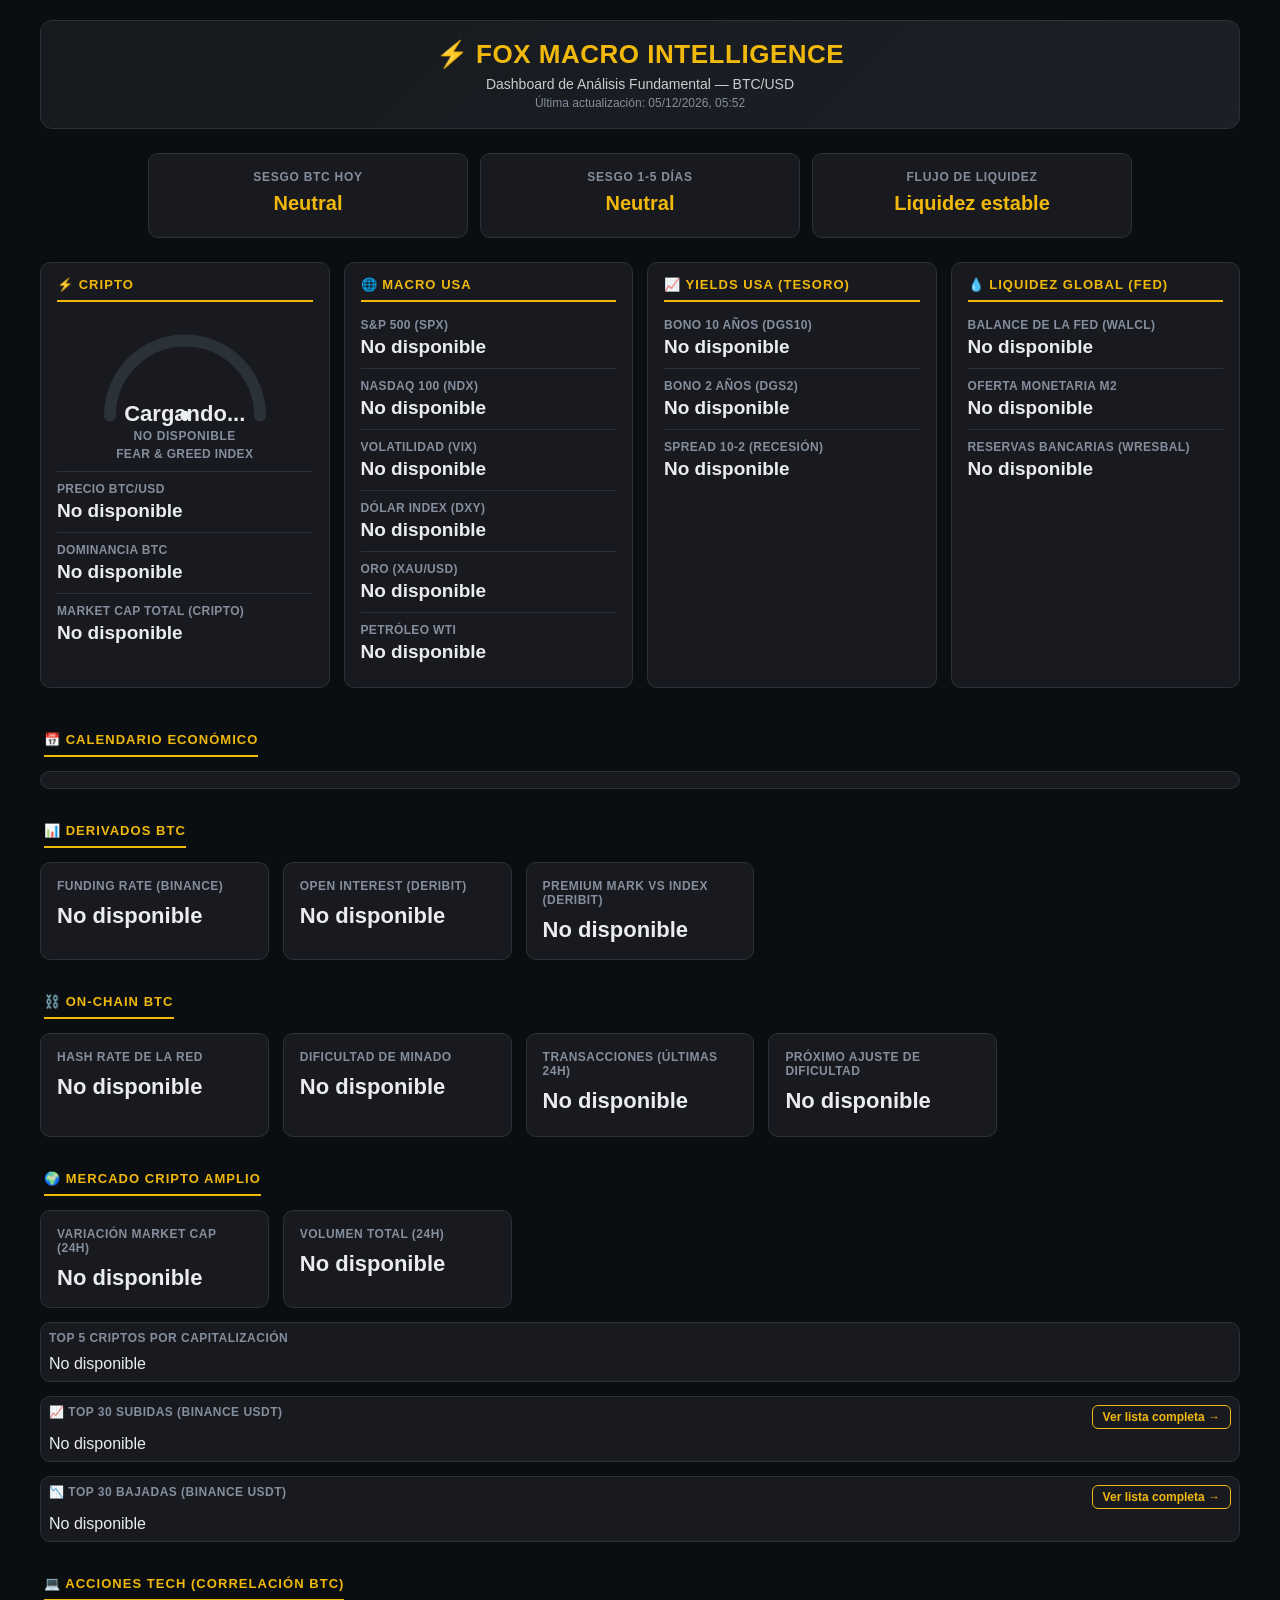
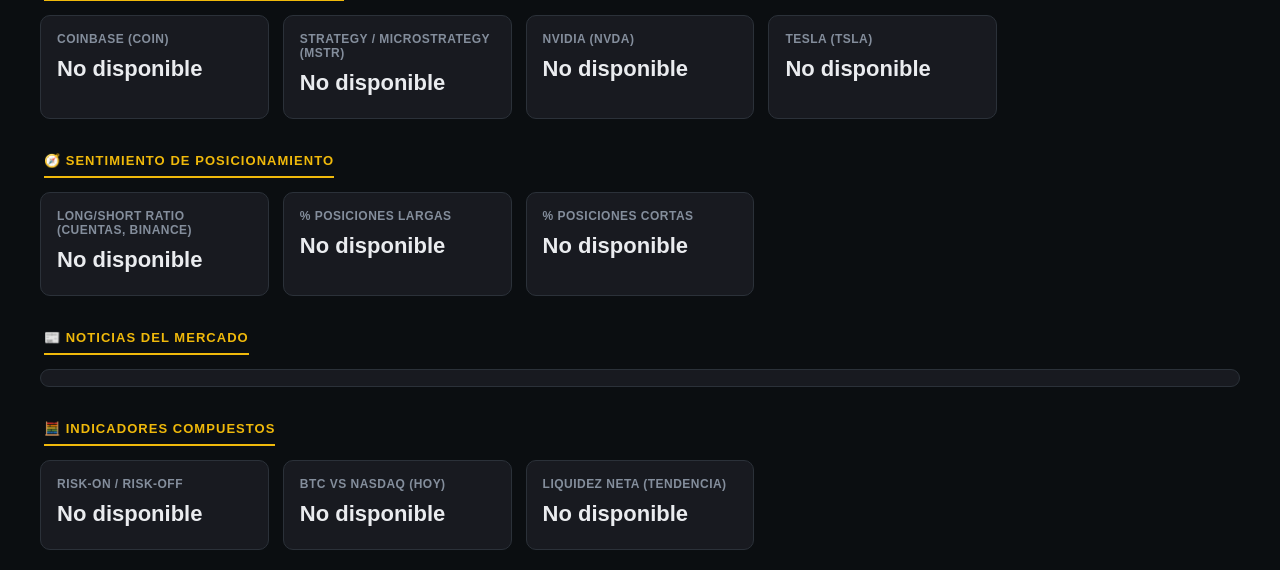
<file: index.html>
<!DOCTYPE html>
<html lang="es">
<head>
<meta charset="UTF-8">
<meta name="viewport" content="width=device-width, initial-scale=1.0">
<title>FOX MACRO INTELLIGENCE</title>
<link rel="stylesheet" href="style.css">
</head>
<body>

<header class="header">
  <h1>⚡ FOX MACRO INTELLIGENCE</h1>
  <p class="subtitle">Dashboard de Análisis Fundamental — BTC/USD</p>
  <p class="update-time" id="update-time">Cargando...</p>
</header>

<section class="panel-sesgo">
  <div class="sesgo-box">
    <span class="sesgo-label">Sesgo BTC Hoy</span>
    <span class="sesgo-value" id="sesgo-hoy">Calculando...</span>
    <span class="sesgo-detalle" id="sesgo-hoy-detalle"></span>
  </div>
  <div class="sesgo-box">
    <span class="sesgo-label">Sesgo 1-5 Días</span>
    <span class="sesgo-value" id="sesgo-medio">Calculando...</span>
    <span class="sesgo-detalle" id="sesgo-medio-detalle"></span>
  </div>
  <div class="sesgo-box">
    <span class="sesgo-label">Flujo de Liquidez</span>
    <span class="sesgo-value" id="sesgo-liquidez">Calculando...</span>
    <span class="sesgo-detalle" id="sesgo-liquidez-detalle"></span>
  </div>
</section>

<!-- PANEL DE RESUMEN: 4 LISTAS + GAUGE FEAR & GREED -->
<section class="resumen-panel">

  <!-- LISTA: CRIPTO -->
  <div class="resumen-col">
    <div class="resumen-titulo">⚡ Cripto</div>

    <div class="resumen-fila fear-greed-fila">
      <div class="fg-gauge-wrap">
        <svg class="fg-gauge" viewBox="0 0 120 70" aria-hidden="true">
          <path class="fg-gauge-track" d="M10,65 A50,50 0 0 1 110,65" />
          <path class="fg-gauge-arc" id="fg-gauge-arc" d="M10,65 A50,50 0 0 1 110,65" />
          <circle class="fg-gauge-needle" id="fg-gauge-needle" cx="60" cy="65" r="4" />
        </svg>
        <div class="fg-gauge-value" id="fear-greed">Cargando...</div>
        <div class="fg-gauge-label" id="fear-greed-label"></div>
      </div>
      <div class="resumen-label">Fear &amp; Greed Index</div>
    </div>

    <div class="resumen-fila">
      <div class="resumen-label">Precio BTC/USD</div>
      <div class="resumen-valor">
        <span class="card-value" id="btc-price">Cargando...</span>
        <span class="card-sub" id="btc-change"></span>
      </div>
    </div>

    <div class="resumen-fila">
      <div class="resumen-label">Dominancia BTC</div>
      <div class="resumen-valor">
        <span class="card-value" id="btc-dominance">Cargando...</span>
      </div>
    </div>

    <div class="resumen-fila">
      <div class="resumen-label">Market Cap Total (Cripto)</div>
      <div class="resumen-valor">
        <span class="card-value" id="market-cap-total">Cargando...</span>
      </div>
    </div>
  </div>

  <!-- LISTA: MACRO USA -->
  <div class="resumen-col">
    <div class="resumen-titulo">🌐 Macro USA</div>

    <div class="resumen-fila">
      <div class="resumen-label">S&amp;P 500 (SPX)</div>
      <div class="resumen-valor">
        <span class="card-value" id="spx">Cargando...</span>
        <span class="card-sub" id="spx-change"></span>
      </div>
    </div>

    <div class="resumen-fila">
      <div class="resumen-label">Nasdaq 100 (NDX)</div>
      <div class="resumen-valor">
        <span class="card-value" id="ndx">Cargando...</span>
        <span class="card-sub" id="ndx-change"></span>
      </div>
    </div>

    <div class="resumen-fila">
      <div class="resumen-label">Volatilidad (VIX)</div>
      <div class="resumen-valor">
        <span class="card-value" id="vix">Cargando...</span>
        <span class="card-sub" id="vix-change"></span>
      </div>
    </div>

    <div class="resumen-fila">
      <div class="resumen-label">Dólar Index (DXY)</div>
      <div class="resumen-valor">
        <span class="card-value" id="dxy">Cargando...</span>
        <span class="card-sub" id="dxy-change"></span>
      </div>
    </div>

    <div class="resumen-fila">
      <div class="resumen-label">Oro (XAU/USD)</div>
      <div class="resumen-valor">
        <span class="card-value" id="gold">Cargando...</span>
        <span class="card-sub" id="gold-change"></span>
      </div>
    </div>

    <div class="resumen-fila">
      <div class="resumen-label">Petróleo WTI</div>
      <div class="resumen-valor">
        <span class="card-value" id="oil">Cargando...</span>
        <span class="card-sub" id="oil-change"></span>
      </div>
    </div>
  </div>

  <!-- LISTA: YIELDS USA -->
  <div class="resumen-col">
    <div class="resumen-titulo">📈 Yields USA (Tesoro)</div>

    <div class="resumen-fila">
      <div class="resumen-label">Bono 10 años (DGS10)</div>
      <div class="resumen-valor">
        <span class="card-value" id="yield10">Cargando...</span>
      </div>
    </div>

    <div class="resumen-fila">
      <div class="resumen-label">Bono 2 años (DGS2)</div>
      <div class="resumen-valor">
        <span class="card-value" id="yield2">Cargando...</span>
      </div>
    </div>

    <div class="resumen-fila">
      <div class="resumen-label">Spread 10-2 (recesión)</div>
      <div class="resumen-valor">
        <span class="card-value" id="spread102">Cargando...</span>
        <span class="card-sub" id="spread102-label"></span>
      </div>
    </div>
  </div>

  <!-- LISTA: LIQUIDEZ GLOBAL -->
  <div class="resumen-col">
    <div class="resumen-titulo">💧 Liquidez Global (Fed)</div>

    <div class="resumen-fila">
      <div class="resumen-label">Balance de la Fed (WALCL)</div>
      <div class="resumen-valor">
        <span class="card-value" id="walcl">Cargando...</span>
        <span class="card-sub" id="walcl-date"></span>
      </div>
    </div>

    <div class="resumen-fila">
      <div class="resumen-label">Oferta Monetaria M2</div>
      <div class="resumen-valor">
        <span class="card-value" id="m2">Cargando...</span>
        <span class="card-sub" id="m2-date"></span>
      </div>
    </div>

    <div class="resumen-fila">
      <div class="resumen-label">Reservas Bancarias (WRESBAL)</div>
      <div class="resumen-valor">
        <span class="card-value" id="wresbal">Cargando...</span>
        <span class="card-sub" id="wresbal-date"></span>
      </div>
    </div>
  </div>

</section>

<main class="grid">

  <!-- BLOQUE CALENDARIO ECONOMICO -->
  <div class="card card-section-title">
    <div class="section-label">📅 Calendario Económico</div>
  </div>

  <div class="card card-wide" id="calendario-card">
    <div class="tradingview-widget-container">
      <div class="tradingview-widget-container__widget"></div>
    </div>
    <script type="text/javascript" src="https://s3.tradingview.com/external-embedding/embed-widget-events.js" async>
    {
      "colorTheme": "dark",
      "isTransparent": true,
      "width": "100%",
      "height": "400",
      "locale": "es",
      "importanceFilter": "0,1",
      "countryFilter": "us"
    }
    </script>
  </div>

  <!-- BLOQUE DERIVADOS -->
  <div class="card card-section-title">
    <div class="section-label">📊 Derivados BTC</div>
  </div>

  <div class="card">
    <div class="card-title">Funding Rate (Binance)</div>
    <div class="card-value" id="funding-rate">Cargando...</div>
    <div class="card-sub" id="funding-rate-label"></div>
  </div>

  <div class="card">
    <div class="card-title">Open Interest (Deribit)</div>
    <div class="card-value" id="open-interest">Cargando...</div>
  </div>

  <div class="card">
    <div class="card-title">Premium Mark vs Index (Deribit)</div>
    <div class="card-value" id="premium-mark">Cargando...</div>
  </div>

  <!-- BLOQUE ON-CHAIN -->
  <div class="card card-section-title">
    <div class="section-label">⛓️ On-Chain BTC</div>
  </div>

  <div class="card">
    <div class="card-title">Hash Rate de la Red</div>
    <div class="card-value" id="hash-rate">Cargando...</div>
  </div>

  <div class="card">
    <div class="card-title">Dificultad de Minado</div>
    <div class="card-value" id="difficulty">Cargando...</div>
  </div>

  <div class="card">
    <div class="card-title">Transacciones (últimas 24h)</div>
    <div class="card-value" id="tx-count">Cargando...</div>
  </div>

  <div class="card">
    <div class="card-title">Próximo Ajuste de Dificultad</div>
    <div class="card-value" id="next-retarget">Cargando...</div>
    <div class="card-sub" id="next-retarget-sub"></div>
  </div>

  <!-- BLOQUE MERCADO CRIPTO AMPLIO -->
  <div class="card card-section-title">
    <div class="section-label">🌍 Mercado Cripto Amplio</div>
  </div>

  <div class="card">
    <div class="card-title">Variación Market Cap (24h)</div>
    <div class="card-value" id="mcap-change">Cargando...</div>
  </div>

  <div class="card">
    <div class="card-title">Volumen Total (24h)</div>
    <div class="card-value" id="volume-total">Cargando...</div>
  </div>

  <div class="card card-wide" id="top-coins-card">
    <div class="card-title">Top 5 Criptos por Capitalización</div>
    <div id="top-coins-lista">Cargando...</div>
  </div>

  <div class="card card-wide">
    <div class="card-title-row">
      <div class="card-title">📈 Top 30 Subidas (Binance USDT)</div>
      <a href="mercado.html" class="ver-todas-link">Ver lista completa →</a>
    </div>
    <div id="top-subidas-lista" class="lista-scroll">Cargando...</div>
  </div>

  <div class="card card-wide">
    <div class="card-title-row">
      <div class="card-title">📉 Top 30 Bajadas (Binance USDT)</div>
      <a href="mercado.html" class="ver-todas-link">Ver lista completa →</a>
    </div>
    <div id="top-bajadas-lista" class="lista-scroll">Cargando...</div>
  </div>

  <!-- BLOQUE ACCIONES TECH RELACIONADAS A CRIPTO -->
  <div class="card card-section-title">
    <div class="section-label">💻 Acciones Tech (correlación BTC)</div>
  </div>

  <div class="card">
    <div class="card-title">Coinbase (COIN)</div>
    <div class="card-value" id="coin-price">Cargando...</div>
    <div class="card-sub" id="coin-change"></div>
  </div>

  <div class="card">
    <div class="card-title">Strategy / MicroStrategy (MSTR)</div>
    <div class="card-value" id="mstr-price">Cargando...</div>
    <div class="card-sub" id="mstr-change"></div>
  </div>

  <div class="card">
    <div class="card-title">NVIDIA (NVDA)</div>
    <div class="card-value" id="nvda-price">Cargando...</div>
    <div class="card-sub" id="nvda-change"></div>
  </div>

  <div class="card">
    <div class="card-title">Tesla (TSLA)</div>
    <div class="card-value" id="tsla-price">Cargando...</div>
    <div class="card-sub" id="tsla-change"></div>
  </div>

  <!-- BLOQUE SENTIMIENTO DE POSICIONAMIENTO -->
  <div class="card card-section-title">
    <div class="section-label">🧭 Sentimiento de Posicionamiento</div>
  </div>

  <div class="card">
    <div class="card-title">Long/Short Ratio (cuentas, Binance)</div>
    <div class="card-value" id="long-short-ratio">Cargando...</div>
    <div class="card-sub" id="long-short-label"></div>
  </div>

  <div class="card">
    <div class="card-title">% Posiciones Largas</div>
    <div class="card-value" id="long-pct">Cargando...</div>
  </div>

  <div class="card">
    <div class="card-title">% Posiciones Cortas</div>
    <div class="card-value" id="short-pct">Cargando...</div>
  </div>

  <!-- BLOQUE NOTICIAS -->
  <div class="card card-section-title">
    <div class="section-label">📰 Noticias del Mercado</div>
  </div>

  <div class="card card-wide" id="noticias-card">
    <div class="tradingview-widget-container">
      <div class="tradingview-widget-container__widget"></div>
    </div>
    <script type="text/javascript" src="https://s3.tradingview.com/external-embedding/embed-widget-timeline.js" async>
    {
      "displayMode": "regular",
      "feedMode": "symbol",
      "symbol": "BITSTAMP:BTCUSD",
      "colorTheme": "dark",
      "isTransparent": true,
      "locale": "es",
      "width": "100%",
      "height": "400"
    }
    </script>
  </div>

  <!-- BLOQUE INDICADORES COMPUESTOS -->
  <div class="card card-section-title">
    <div class="section-label">🧮 Indicadores Compuestos</div>
  </div>

  <div class="card">
    <div class="card-title">Risk-On / Risk-Off</div>
    <div class="card-value" id="risk-indicator">Calculando...</div>
    <div class="card-sub" id="risk-indicator-sub"></div>
  </div>

  <div class="card">
    <div class="card-title">BTC vs Nasdaq (hoy)</div>
    <div class="card-value" id="btc-ndx-corr">Calculando...</div>
    <div class="card-sub" id="btc-ndx-corr-sub"></div>
  </div>

  <div class="card">
    <div class="card-title">Liquidez Neta (tendencia)</div>
    <div class="card-value" id="liquidez-neta">Calculando...</div>
    <div class="card-sub" id="liquidez-neta-sub"></div>
  </div>

</main>

<script src="js/main.js"></script>
<script>
// Capa puramente visual: sincroniza el gauge de Fear & Greed con el texto
// que escribe main.js en #fear-greed, sin modificar su lógica.
(function () {
  const valorEl = document.getElementById('fear-greed');
  const arc = document.getElementById('fg-gauge-arc');
  const needle = document.getElementById('fg-gauge-needle');
  if (!valorEl || !arc || !needle) return;

  const ARC_LENGTH = 157; // longitud aproximada del path semicircular (r=50)
  const CX = 60, CY = 65, R = 50;

  function actualizarGauge() {
    const texto = valorEl.textContent || '';
    const match = texto.match(/(\d+)\s*\/\s*100/);
    if (!match) return;

    const valor = Math.max(0, Math.min(100, Number(match[1])));
    const fraccion = valor / 100;

    // Dibuja el arco proporcional al valor (0 a 100 -> 0 a ARC_LENGTH)
    arc.style.strokeDasharray = ARC_LENGTH;
    arc.style.strokeDashoffset = ARC_LENGTH - (ARC_LENGTH * fraccion);

    // Posiciona la aguja sobre el semicírculo (180° = izquierda, 0° = derecha)
    const angulo = Math.PI - (fraccion * Math.PI);
    const x = CX + R * Math.cos(angulo);
    const y = CY - R * Math.sin(angulo);
    needle.setAttribute('cx', x.toFixed(2));
    needle.setAttribute('cy', y.toFixed(2));

    // Color del arco según rango (mismo criterio que setValueColor en main.js)
    arc.classList.remove('fg-up', 'fg-down', 'fg-neutral');
    if (valor >= 56) arc.classList.add('fg-up');
    else if (valor <= 45) arc.classList.add('fg-down');
    else arc.classList.add('fg-neutral');
  }

  // Observa cambios de texto que main.js hace vía setText()
  const observer = new MutationObserver(actualizarGauge);
  observer.observe(valorEl, { childList: true, characterData: true, subtree: true });

  // Intento inicial (por si el valor ya está disponible)
  actualizarGauge();
})();
</script>
</body>
</html>
</file>
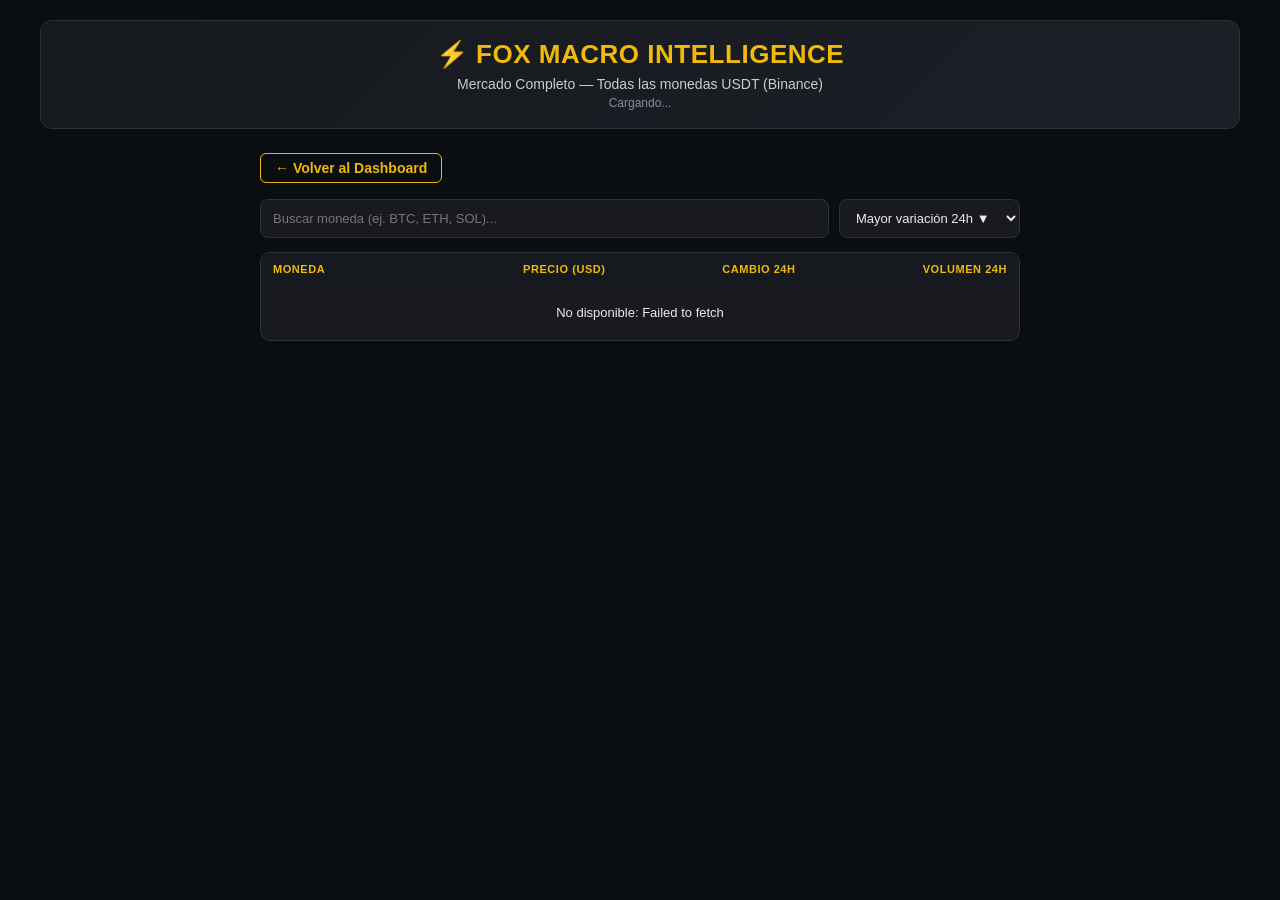
<file: mercado.html>
<!DOCTYPE html>
<html lang="es">
<head>
<meta charset="UTF-8">
<meta name="viewport" content="width=device-width, initial-scale=1.0">
<title>Mercado Completo — FOX MACRO INTELLIGENCE</title>
<link rel="stylesheet" href="style.css">
<style>
  .mercado-header {
    display: flex;
    justify-content: space-between;
    align-items: center;
    flex-wrap: wrap;
    gap: 10px;
    max-width: 760px;
    margin: 0 auto 16px auto;
  }
  .volver-link {
    color: var(--accent);
    text-decoration: none;
    font-size: 14px;
    font-weight: 700;
    padding: 6px 14px;
    border: 1px solid var(--accent);
    border-radius: 6px;
    transition: background 0.15s ease, color 0.15s ease;
  }
  .volver-link:hover {
    background: var(--accent);
    color: #000;
    text-decoration: none;
  }

  .controles {
    display: flex;
    gap: 10px;
    max-width: 760px;
    margin: 0 auto 14px auto;
    flex-wrap: wrap;
  }
  .controles input, .controles select {
    background: var(--bg-card);
    border: 1px solid var(--border);
    color: var(--text);
    padding: 10px 12px;
    border-radius: 8px;
    font-size: 13px;
    transition: border-color 0.15s ease;
  }
  .controles input:focus, .controles select:focus {
    outline: none;
    border-color: var(--accent);
  }
  .controles input { flex: 1; min-width: 150px; }

  .tabla-wrap {
    max-width: 760px;
    margin: 0 auto;
    background: var(--bg-card);
    border: 1px solid var(--border);
    border-radius: 10px;
    overflow: hidden;
  }
  table { width: 100%; border-collapse: collapse; font-size: 13px; }
  th, td { padding: 10px 12px; text-align: right; }
  th:first-child, td:first-child { text-align: left; }
  th {
    background: var(--bg-header);
    color: var(--accent);
    font-size: 11px;
    font-weight: 800;
    letter-spacing: 0.05em;
    text-transform: uppercase;
    cursor: pointer;
    user-select: none;
    position: sticky;
    top: 0;
  }
  th:hover { color: var(--text); }
  tr { border-bottom: 1px solid var(--border); }
  tr:last-child { border-bottom: none; }
  tr:hover { background: var(--bg-card-hover); }
  td { font-variant-numeric: tabular-nums; }

  .contador {
    text-align: center;
    color: var(--text-muted);
    font-size: 12px;
    margin: 10px 0;
  }
</style>
</head>
<body>

<header class="header">
  <h1>⚡ FOX MACRO INTELLIGENCE</h1>
  <p class="subtitle">Mercado Completo — Todas las monedas USDT (Binance)</p>
  <p class="update-time" id="update-time">Cargando...</p>
</header>

<div class="mercado-header">
  <a href="index.html" class="volver-link">← Volver al Dashboard</a>
  <span class="contador" id="contador"></span>
</div>

<div class="controles">
  <input type="text" id="filtro" placeholder="Buscar moneda (ej. BTC, ETH, SOL)...">
  <select id="orden">
    <option value="change_desc">Mayor variación 24h ▼</option>
    <option value="change_asc">Menor variación 24h ▲</option>
    <option value="name_asc">Nombre A-Z</option>
    <option value="volume_desc">Mayor volumen</option>
  </select>
</div>

<div class="tabla-wrap">
  <table>
    <thead>
      <tr>
        <th>Moneda</th>
        <th>Precio (USD)</th>
        <th>Cambio 24h</th>
        <th>Volumen 24h</th>
      </tr>
    </thead>
    <tbody id="tabla-body">
      <tr><td colspan="4" style="text-align:center; padding:20px;">Cargando...</td></tr>
    </tbody>
  </table>
</div>

<script>
let allData = [];

function formatUSD(num, decimals = 2) {
  return '$' + Number(num).toLocaleString('en-US', { maximumFractionDigits: decimals });
}

function setUpdateTime() {
  const now = new Date();
  const formatted = now.toLocaleString('es-ES', {
    day: '2-digit', month: '2-digit', year: 'numeric',
    hour: '2-digit', minute: '2-digit'
  });
  document.getElementById('update-time').textContent = 'Última actualización: ' + formatted;
}

function render() {
  const filtro = document.getElementById('filtro').value.toUpperCase().trim();
  const orden = document.getElementById('orden').value;

  let filtrado = allData.filter(d => d.symbol.replace('USDT', '').includes(filtro));

  switch (orden) {
    case 'change_desc':
      filtrado.sort((a, b) => Number(b.priceChangePercent) - Number(a.priceChangePercent));
      break;
    case 'change_asc':
      filtrado.sort((a, b) => Number(a.priceChangePercent) - Number(b.priceChangePercent));
      break;
    case 'name_asc':
      filtrado.sort((a, b) => a.symbol.localeCompare(b.symbol));
      break;
    case 'volume_desc':
      filtrado.sort((a, b) => Number(b.quoteVolume) - Number(a.quoteVolume));
      break;
  }

  const tbody = document.getElementById('tabla-body');
  tbody.innerHTML = '';

  filtrado.forEach(d => {
    const change = Number(d.priceChangePercent);
    const price = Number(d.lastPrice);
    const volume = Number(d.quoteVolume);
    const tr = document.createElement('tr');
    tr.innerHTML =
      '<td>' + d.symbol.replace('USDT', '') + '</td>' +
      '<td>' + formatUSD(price, price < 1 ? 6 : 2) + '</td>' +
      '<td class="' + (change >= 0 ? 'value-up' : 'value-down') + '">' + (change >= 0 ? '+' : '') + change.toFixed(2) + '%</td>' +
      '<td>' + formatUSD(volume, 0) + '</td>';
    tbody.appendChild(tr);
  });

  document.getElementById('contador').textContent = filtrado.length + ' monedas';
}

async function loadData() {
  try {
    const res = await fetch('https://api.binance.com/api/v3/ticker/24hr');
    if (!res.ok) throw new Error('HTTP ' + res.status);
    const data = await res.json();

    allData = data.filter(d =>
      d.symbol.endsWith('USDT') &&
      !d.symbol.includes('UPUSDT') &&
      !d.symbol.includes('DOWNUSDT') &&
      Number(d.quoteVolume) > 10000
    );

    render();
    setUpdateTime();
  } catch (err) {
    document.getElementById('tabla-body').innerHTML =
      '<tr><td colspan="4" style="text-align:center; padding:20px;">No disponible: ' + err.message + '</td></tr>';
    console.error('Mercado completo:', err);
  }
}

document.getElementById('filtro').addEventListener('input', render);
document.getElementById('orden').addEventListener('change', render);

loadData();
setInterval(loadData, 2 * 60 * 1000); // actualiza cada 2 minutos
</script>

</body>
</html>
</file>
<file: style.css>
:root {
  --bg: #0B0E11;
  --bg-card: #181A20;
  --bg-card-hover: #1E2026;
  --bg-header: #161A1E;
  --text: #EAECEF;
  --text-muted: #848E9C;
  --green: #0ECB81;
  --red: #F6465D;
  --orange: #F0B90B;
  --blue: #1E90FF;
  --border: #2B3139;
  --accent: #F0B90B;
}

* {
  box-sizing: border-box;
}

body {
  margin: 0;
  padding: 20px;
  background: var(--bg);
  color: var(--text);
  font-family: -apple-system, "Segoe UI", Roboto, Arial, sans-serif;
}

/* ===== HEADER ===== */
.header {
  text-align: center;
  margin: 0 auto 24px auto;
  max-width: 1200px;
  padding: 18px 16px;
  background: linear-gradient(135deg, var(--bg-header) 0%, #1c1f26 100%);
  border: 1px solid var(--border);
  border-radius: 12px;
}

.header h1 {
  margin: 0;
  font-size: 26px;
  font-weight: 800;
  color: var(--accent);
  letter-spacing: 0.02em;
}

.subtitle {
  color: var(--text);
  margin: 6px 0 2px;
  font-size: 14px;
  opacity: 0.85;
}

.update-time {
  color: var(--text-muted);
  font-size: 12px;
  margin: 4px 0 0;
}

/* ===== PANEL DE SESGO ===== */
.panel-sesgo {
  display: flex;
  gap: 12px;
  flex-wrap: wrap;
  justify-content: center;
  max-width: 1200px;
  margin: 0 auto 24px auto;
}

.sesgo-box {
  background: var(--bg-card);
  border: 1px solid var(--border);
  border-radius: 10px;
  padding: 16px 22px;
  text-align: center;
  min-width: 220px;
  max-width: 320px;
  flex: 1;
  transition: border-color 0.2s ease, transform 0.15s ease;
}

.sesgo-box:hover {
  border-color: var(--accent);
  transform: translateY(-2px);
}

.sesgo-label {
  display: block;
  font-size: 12px;
  font-weight: 700;
  color: var(--text-muted);
  text-transform: uppercase;
  letter-spacing: 0.06em;
  margin-bottom: 8px;
}

.sesgo-value {
  display: block;
  font-size: 20px;
  font-weight: 800;
  color: var(--text);
}

.sesgo-detalle {
  display: block;
  font-size: 11px;
  color: var(--text-muted);
  margin-top: 6px;
  line-height: 1.4;
}

/* ===== GRID PRINCIPAL ===== */
.grid {
  display: grid;
  grid-template-columns: repeat(auto-fit, minmax(220px, 1fr));
  gap: 14px;
  max-width: 1200px;
  margin: 0 auto;
}

/* ===== TARJETAS ===== */
.card {
  background: var(--bg-card);
  border: 1px solid var(--border);
  border-radius: 10px;
  padding: 16px;
  transition: border-color 0.2s ease, transform 0.15s ease, box-shadow 0.2s ease;
}

.card:hover {
  border-color: #3a4150;
  transform: translateY(-2px);
  box-shadow: 0 4px 16px rgba(0, 0, 0, 0.35);
}

.card-title {
  font-size: 12px;
  font-weight: 600;
  color: var(--text-muted);
  text-transform: uppercase;
  letter-spacing: 0.04em;
  margin-bottom: 10px;
}

.card-value {
  font-size: 22px;
  font-weight: 800;
  color: var(--text);
  font-variant-numeric: tabular-nums;
}

.card-sub {
  font-size: 12px;
  color: var(--text-muted);
  margin-top: 6px;
}

/* ===== VALORES (clases usadas por main.js, sin cambiar nombres) ===== */
.value-up {
  color: var(--green);
}

.value-down {
  color: var(--red);
}

.value-neutral {
  color: var(--orange);
}

/* ===== SECCIONES ===== */
.card-section-title {
  background: transparent;
  border: none;
  padding: 18px 4px 0 4px;
  grid-column: 1 / -1;
}

.section-label {
  display: inline-block;
  font-size: 13px;
  font-weight: 800;
  color: var(--accent);
  text-transform: uppercase;
  letter-spacing: 0.08em;
  border-bottom: 2px solid var(--accent);
  padding-bottom: 8px;
}

/* ===== TARJETAS ANCHAS / WIDGETS ===== */
.card-wide {
  grid-column: 1 / -1;
  padding: 8px;
}

/* ===== LISTAS (clases usadas por main.js) ===== */
.lista-item {
  display: flex;
  justify-content: space-between;
  align-items: center;
  flex-wrap: wrap;
  gap: 8px;
  padding: 10px 10px;
  border-bottom: 1px solid var(--border);
  font-size: 13px;
  transition: background 0.15s ease;
}

.lista-item:hover {
  background: var(--bg-card-hover);
}

.lista-item:last-child {
  border-bottom: none;
}

.lista-item .nombre {
  flex: 1;
  min-width: 140px;
  font-weight: 700;
  color: var(--text);
}

.lista-item .precio {
  min-width: 100px;
  text-align: right;
  font-variant-numeric: tabular-nums;
}

.lista-item .cambio {
  min-width: 70px;
  text-align: right;
  font-weight: 800;
  font-variant-numeric: tabular-nums;
}

/* ===== ENCABEZADO DE TARJETA CON LINK ===== */
.card-title-row {
  display: flex;
  justify-content: space-between;
  align-items: center;
  flex-wrap: wrap;
  gap: 8px;
  margin-bottom: 6px;
}

.ver-todas-link {
  color: var(--accent);
  font-size: 12px;
  text-decoration: none;
  font-weight: 700;
  padding: 4px 10px;
  border: 1px solid var(--accent);
  border-radius: 6px;
  transition: background 0.15s ease, color 0.15s ease;
}

.ver-todas-link:hover {
  background: var(--accent);
  color: #000;
  text-decoration: none;
}

.lista-scroll {
  max-height: 320px;
  overflow-y: auto;
}

/* Scrollbar más vistoso */
.lista-scroll::-webkit-scrollbar {
  width: 6px;
}

.lista-scroll::-webkit-scrollbar-thumb {
  background: var(--border);
  border-radius: 4px;
}

.lista-scroll::-webkit-scrollbar-thumb:hover {
  background: var(--accent);
}

/* ===== PANEL RESUMEN: 4 LISTAS (Cripto / Macro / Yields / Liquidez) ===== */
.resumen-panel {
  display: grid;
  grid-template-columns: repeat(4, 1fr);
  gap: 14px;
  max-width: 1200px;
  margin: 0 auto 24px auto;
}

.resumen-col {
  background: var(--bg-card);
  border: 1px solid var(--border);
  border-radius: 10px;
  padding: 14px 16px;
  display: flex;
  flex-direction: column;
  min-width: 0;
}

.resumen-titulo {
  font-size: 13px;
  font-weight: 800;
  color: var(--accent);
  text-transform: uppercase;
  letter-spacing: 0.08em;
  border-bottom: 2px solid var(--accent);
  padding-bottom: 8px;
  margin-bottom: 6px;
}

.resumen-fila {
  display: flex;
  flex-direction: column;
  gap: 4px;
  padding: 10px 0;
  border-bottom: 1px solid var(--border);
}

.resumen-fila:last-child {
  border-bottom: none;
}

.resumen-label {
  font-size: 12px;
  font-weight: 600;
  color: var(--text-muted);
  text-transform: uppercase;
  letter-spacing: 0.03em;
}

.resumen-valor {
  display: flex;
  align-items: baseline;
  gap: 8px;
  flex-wrap: wrap;
}

.resumen-valor .card-value {
  font-size: 19px;
}

/* ===== GAUGE FEAR & GREED (estilo Binance "Miedo y codicia") ===== */
.fear-greed-fila {
  align-items: center;
  text-align: center;
}

.fg-gauge-wrap {
  position: relative;
  width: 100%;
  max-width: 180px;
  margin: 0 auto;
}

.fg-gauge {
  width: 100%;
  display: block;
}

.fg-gauge-track {
  fill: none;
  stroke: var(--border);
  stroke-width: 8;
  stroke-linecap: round;
}

.fg-gauge-arc {
  fill: none;
  stroke-width: 8;
  stroke-linecap: round;
  stroke-dasharray: 157;
  stroke-dashoffset: 157;
  transition: stroke-dashoffset 0.6s ease, stroke 0.6s ease;
}

.fg-gauge-arc.fg-up {
  stroke: var(--green);
}

.fg-gauge-arc.fg-down {
  stroke: var(--red);
}

.fg-gauge-arc.fg-neutral {
  stroke: var(--orange);
}

.fg-gauge-needle {
  fill: var(--text);
  stroke: var(--bg-card);
  stroke-width: 1.5;
  transition: cx 0.6s ease, cy 0.6s ease;
}

.fg-gauge-value {
  margin-top: -22px;
  font-size: 22px;
  font-weight: 800;
  color: var(--text);
  font-variant-numeric: tabular-nums;
}

.fg-gauge-label {
  font-size: 12px;
  color: var(--text-muted);
  margin-top: 2px;
  text-transform: uppercase;
  letter-spacing: 0.05em;
  font-weight: 700;
}

/* ===== RESPONSIVE: SCROLL HORIZONTAL EN MÓVIL ===== */
@media (max-width: 900px) {
  .resumen-panel {
    grid-template-columns: none;
    grid-auto-flow: column;
    grid-auto-columns: 82%;
    overflow-x: auto;
    scroll-snap-type: x mandatory;
    padding-bottom: 6px;
    -webkit-overflow-scrolling: touch;
  }

  .resumen-col {
    scroll-snap-align: start;
  }

  .resumen-panel::-webkit-scrollbar {
    height: 6px;
  }

  .resumen-panel::-webkit-scrollbar-thumb {
    background: var(--border);
    border-radius: 4px;
  }
}
</file>
